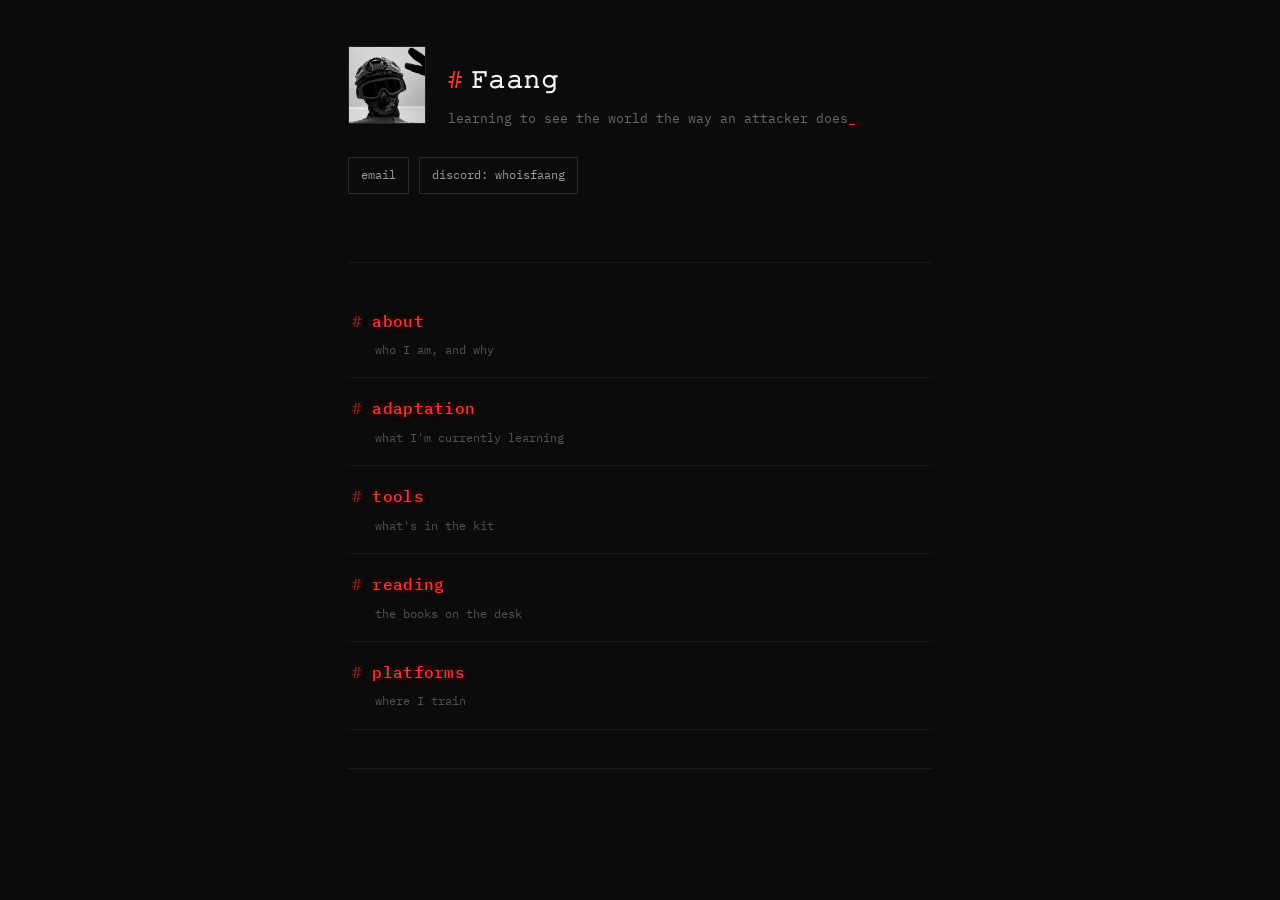
<file: index.html>
<!DOCTYPE html>
<html lang="en">
<head>
<meta charset="UTF-8" />
<meta name="viewport" content="width=device-width, initial-scale=1.0" />
<title>𝙵𝚊𝚊𝚗𝚐</title>
<link rel="stylesheet" href="style.css" />
</head>
<body>

<div class="wrap" id="top">

  <header>
    <div class="id-row">
      <img class="avatar" src="avatar.png" alt="𝙵𝚊𝚊𝚗𝚐" />
      <div class="id-text">
        <h1><span class="hash">#</span>𝙵𝚊𝚊𝚗𝚐</h1>
        <p class="tagline">learning to see the world the way an attacker does<span class="cur">_</span></p>
      </div>
    </div>

    <div class="badge-row">
      <a class="badge" href="mailto:bj101mj@gmail.com">email</a>
      <span class="badge" style="cursor:default;">discord: whoisfaang</span>
    </div>
  </header>

  <hr class="rule" />

  <nav class="menu">
    <a class="menu-item" href="about.html">
      <span class="mi-top"><span class="hash">#</span>about</span>
      <span class="mi-desc">who I am, and why</span>
    </a>
    <a class="menu-item" href="adaptation.html">
      <span class="mi-top"><span class="hash">#</span>adaptation</span>
      <span class="mi-desc">what I'm currently learning</span>
    </a>
    <a class="menu-item" href="tools.html">
      <span class="mi-top"><span class="hash">#</span>tools</span>
      <span class="mi-desc">what's in the kit</span>
    </a>
    <a class="menu-item" href="reading.html">
      <span class="mi-top"><span class="hash">#</span>reading</span>
      <span class="mi-desc">the books on the desk</span>
    </a>
    <a class="menu-item" href="platforms.html">
      <span class="mi-top"><span class="hash">#</span>platforms</span>
      <span class="mi-desc">where I train</span>
    </a>
  </nav>

  <hr class="rule" />


</div>

</body>
</html>
</file>
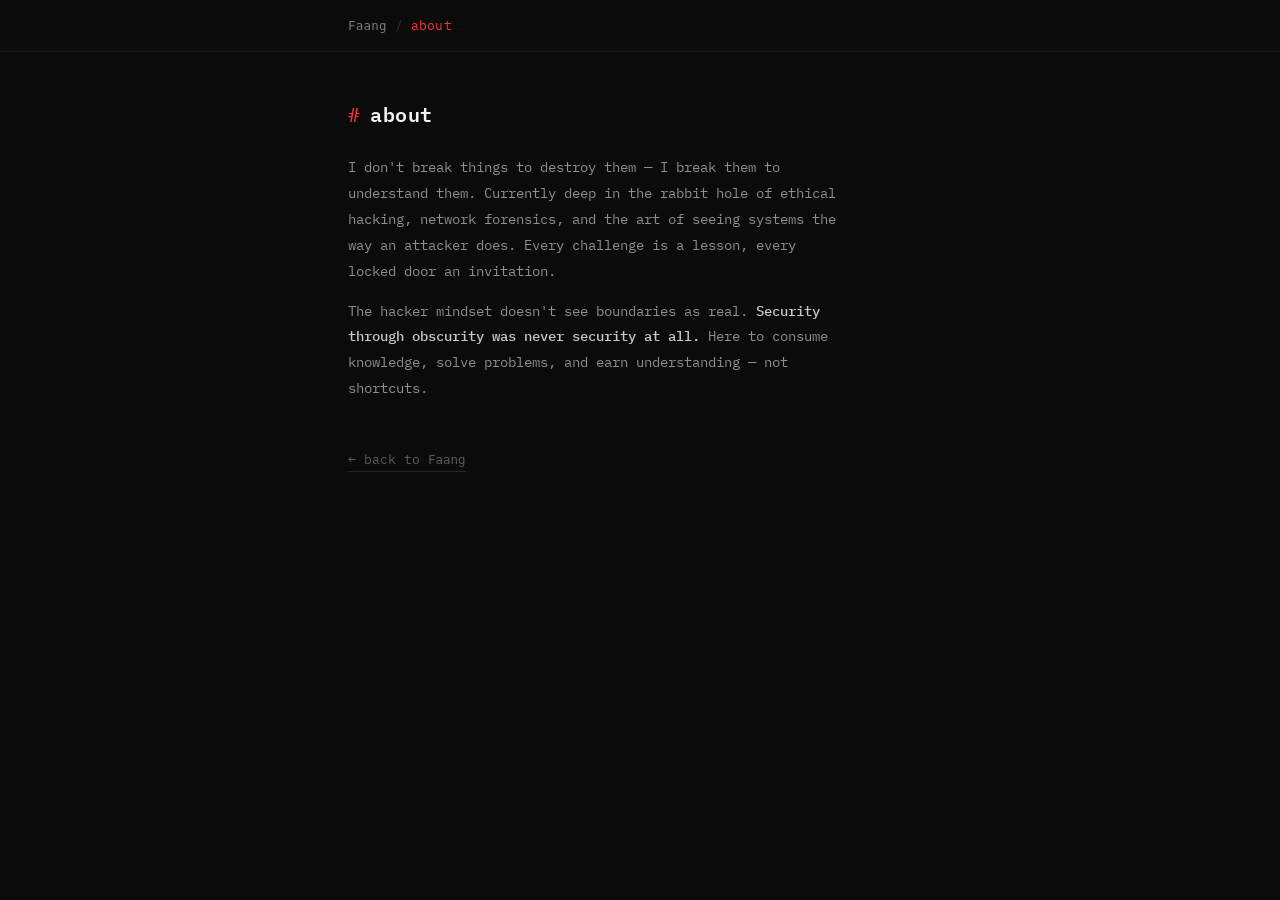
<file: about.html>
<!DOCTYPE html>
<html lang="en">
<head>
<meta charset="UTF-8" />
<meta name="viewport" content="width=device-width, initial-scale=1.0" />
<title>about — 𝙵𝚊𝚊𝚗𝚐</title>
<link rel="stylesheet" href="style.css" />
</head>
<body>

<div class="crumbbar">
  <div class="crumb-inner">
    <a href="index.html">𝙵𝚊𝚊𝚗𝚐</a><span class="crumb-sep">/</span><span class="crumb-current">about</span>
  </div>
</div>

<div class="wrap">
  <section style="padding-top:44px;">
    <p class="page-title"><span class="hash">#</span>about</p>
    <p class="body-text">I don't break things to destroy them — I break them to understand them. Currently deep in the rabbit hole of ethical hacking, network forensics, and the art of seeing systems the way an attacker does. Every challenge is a lesson, every locked door an invitation.</p>
    <p class="body-text">The hacker mindset doesn't see boundaries as real. <b>Security through obscurity was never security at all.</b> Here to consume knowledge, solve problems, and earn understanding — not shortcuts.</p>
  </section>

  <a class="back-link" href="index.html">&larr; back to 𝙵𝚊𝚊𝚗𝚐</a>
</div>

</body>
</html>
</file>
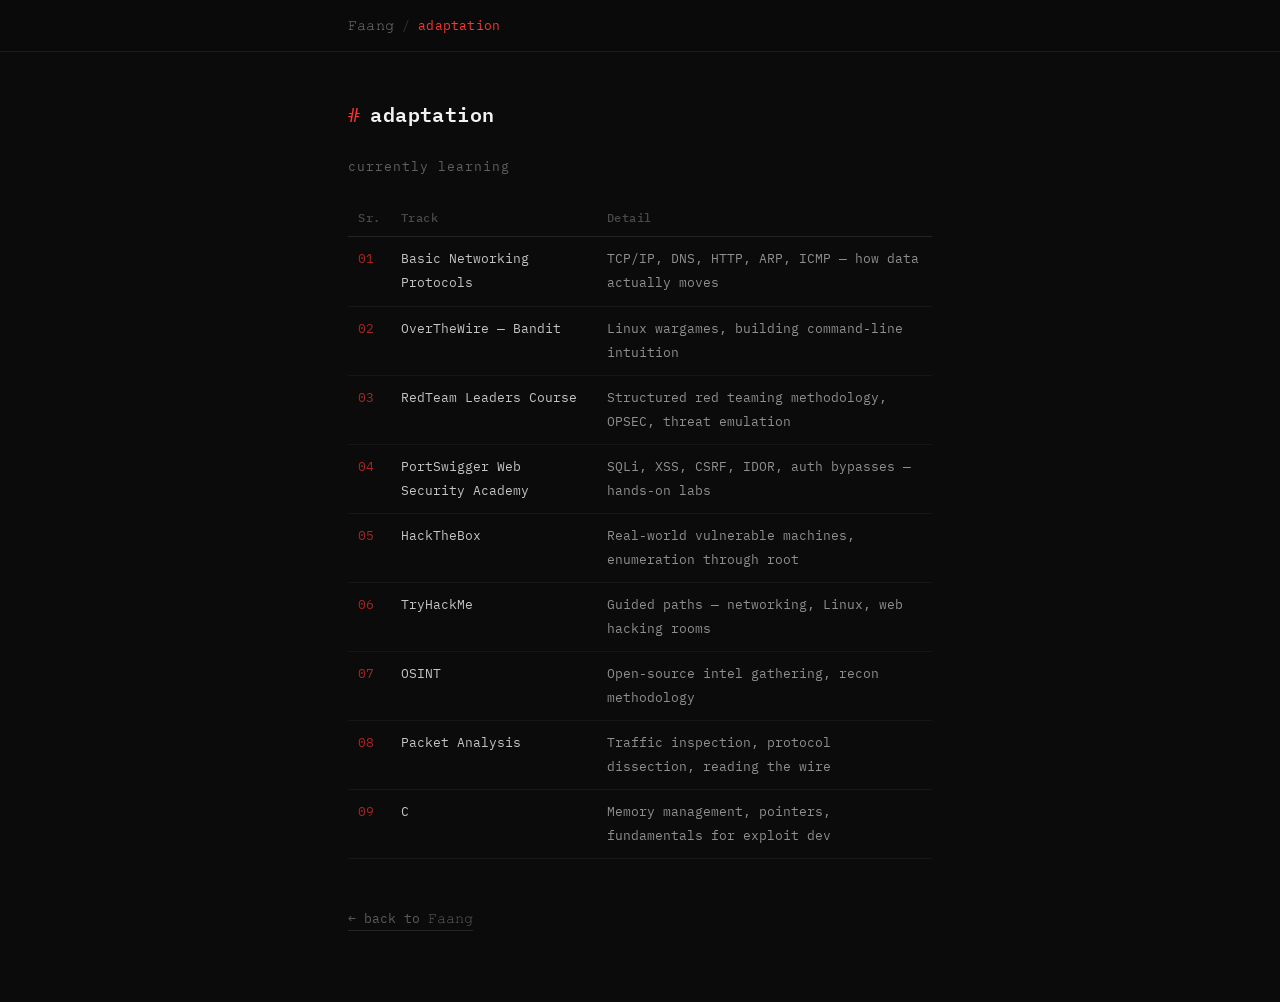
<file: adaptation.html>
<!DOCTYPE html>
<html lang="en">
<head>
<meta charset="UTF-8" />
<meta name="viewport" content="width=device-width, initial-scale=1.0" />
<title>adaptation — 𝙵𝚊𝚊𝚗𝚐</title>
<link rel="stylesheet" href="style.css" />
</head>
<body>

<div class="crumbbar">
  <div class="crumb-inner">
    <a href="index.html">𝙵𝚊𝚊𝚗𝚐</a><span class="crumb-sep">/</span><span class="crumb-current">adaptation</span>
  </div>
</div>

<div class="wrap">
  <section style="padding-top:44px;">
    <p class="page-title"><span class="hash">#</span>adaptation</p>
    <p class="lbl" style="margin-bottom:20px;">currently learning</p>
    <table>
      <thead>
        <tr><th>Sr.</th><th>Track</th><th>Detail</th></tr>
      </thead>
      <tbody>
        <tr><td class="idx">01</td><td class="name">Basic Networking Protocols</td><td>TCP/IP, DNS, HTTP, ARP, ICMP — how data actually moves</td></tr>
        <tr><td class="idx">02</td><td class="name">OverTheWire — Bandit</td><td>Linux wargames, building command-line intuition</td></tr>
        <tr><td class="idx">03</td><td class="name">RedTeam Leaders Course</td><td>Structured red teaming methodology, OPSEC, threat emulation</td></tr>
        <tr><td class="idx">04</td><td class="name">PortSwigger Web Security Academy</td><td>SQLi, XSS, CSRF, IDOR, auth bypasses — hands-on labs</td></tr>
        <tr><td class="idx">05</td><td class="name">HackTheBox</td><td>Real-world vulnerable machines, enumeration through root</td></tr>
        <tr><td class="idx">06</td><td class="name">TryHackMe</td><td>Guided paths — networking, Linux, web hacking rooms</td></tr>
        <tr><td class="idx">07</td><td class="name">OSINT</td><td>Open-source intel gathering, recon methodology</td></tr>
        <tr><td class="idx">08</td><td class="name">Packet Analysis</td><td>Traffic inspection, protocol dissection, reading the wire</td></tr>
        <tr><td class="idx">09</td><td class="name">C</td><td>Memory management, pointers, fundamentals for exploit dev</td></tr>
      </tbody>
    </table>
  </section>

  <a class="back-link" href="index.html">&larr; back to 𝙵𝚊𝚊𝚗𝚐</a>
</div>

</body>
</html>
</file>
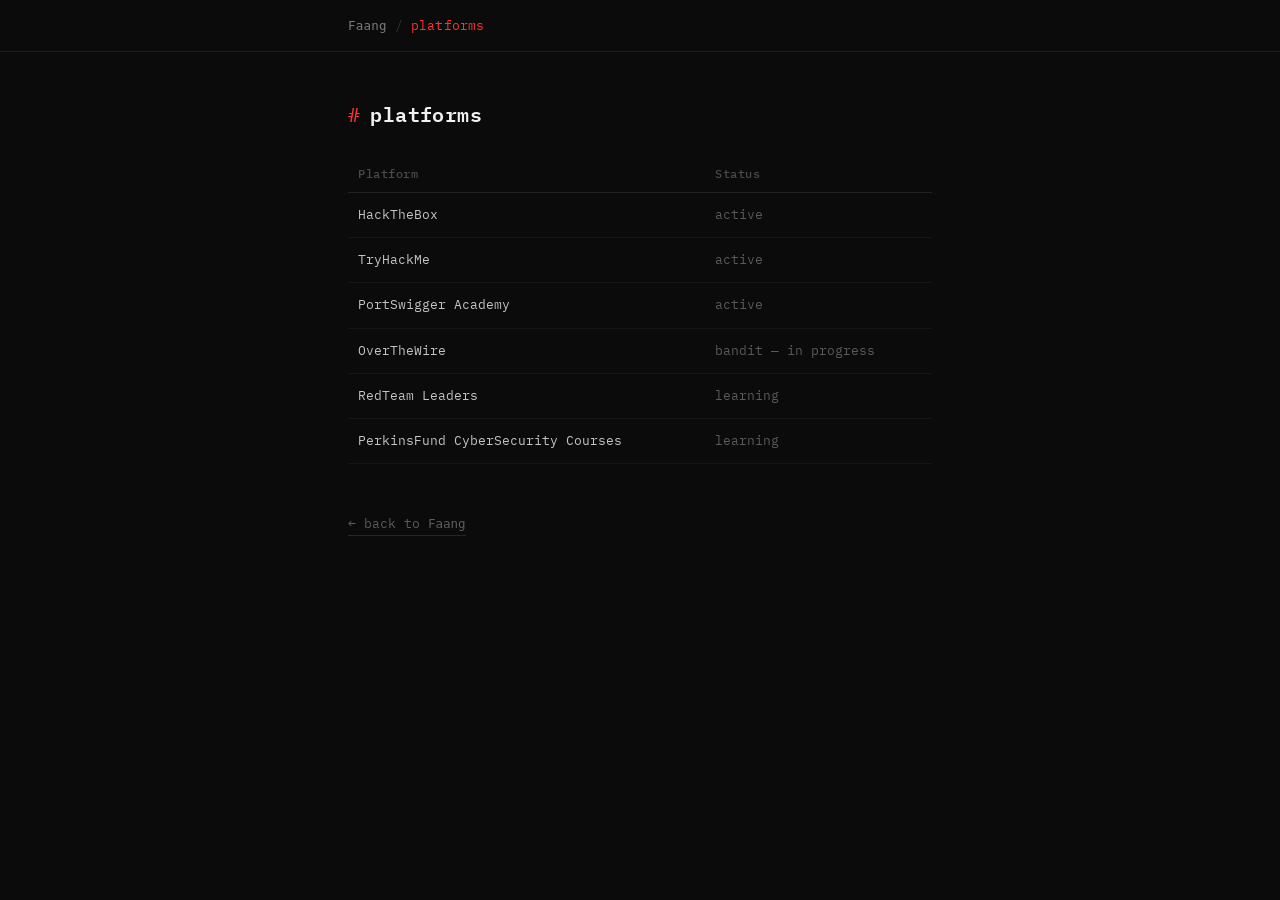
<file: platforms.html>
<!DOCTYPE html>
<html lang="en">
<head>
<meta charset="UTF-8" />
<meta name="viewport" content="width=device-width, initial-scale=1.0" />
<title>platforms — 𝙵𝚊𝚊𝚗𝚐</title>
<link rel="stylesheet" href="style.css" />
</head>
<body>

<div class="crumbbar">
  <div class="crumb-inner">
    <a href="index.html">𝙵𝚊𝚊𝚗𝚐</a><span class="crumb-sep">/</span><span class="crumb-current">platforms</span>
  </div>
</div>

<div class="wrap">
  <section style="padding-top:44px;">
    <p class="page-title"><span class="hash">#</span>platforms</p>
    <table>
      <thead><tr><th>Platform</th><th>Status</th></tr></thead>
      <tbody>
        <tr><td class="name">HackTheBox</td><td class="status">active</td></tr>
        <tr><td class="name">TryHackMe</td><td class="status">active</td></tr>
        <tr><td class="name">PortSwigger Academy</td><td class="status">active</td></tr>
        <tr><td class="name">OverTheWire</td><td class="status">bandit — in progress</td></tr>
        <tr><td class="name">RedTeam Leaders</td><td class="status">learning</td></tr>
        <tr><td class="name">PerkinsFund CyberSecurity Courses</td><td class="status">learning</td></tr>
      </tbody>
    </table>
  </section>

  <a class="back-link" href="index.html">&larr; back to 𝙵𝚊𝚊𝚗𝚐</a>
</div>

</body>
</html>
</file>
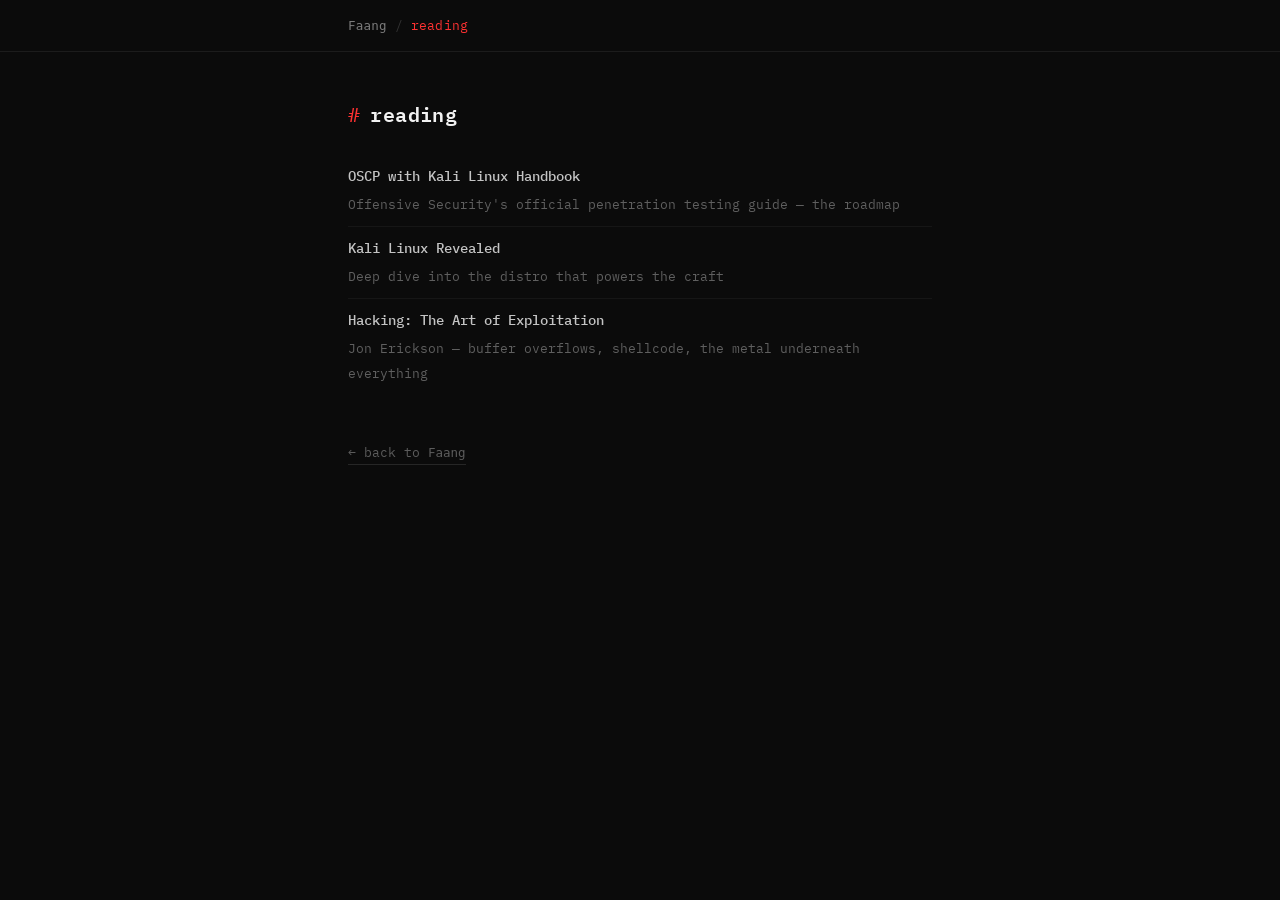
<file: reading.html>
<!DOCTYPE html>
<html lang="en">
<head>
<meta charset="UTF-8" />
<meta name="viewport" content="width=device-width, initial-scale=1.0" />
<title>reading — 𝙵𝚊𝚊𝚗𝚐</title>
<link rel="stylesheet" href="style.css" />
</head>
<body>

<div class="crumbbar">
  <div class="crumb-inner">
    <a href="index.html">𝙵𝚊𝚊𝚗𝚐</a><span class="crumb-sep">/</span><span class="crumb-current">reading</span>
  </div>
</div>

<div class="wrap">
  <section style="padding-top:44px;">
    <p class="page-title"><span class="hash">#</span>reading</p>
    <ul class="plain">
      <li><b>OSCP with Kali Linux Handbook</b><span class="desc">Offensive Security's official penetration testing guide — the roadmap</span></li>
      <li><b>Kali Linux Revealed</b><span class="desc">Deep dive into the distro that powers the craft</span></li>
      <li><b>Hacking: The Art of Exploitation</b><span class="desc">Jon Erickson — buffer overflows, shellcode, the metal underneath everything</span></li>
    </ul>
  </section>

  <a class="back-link" href="index.html">&larr; back to 𝙵𝚊𝚊𝚗𝚐</a>
</div>

</body>
</html>
</file>
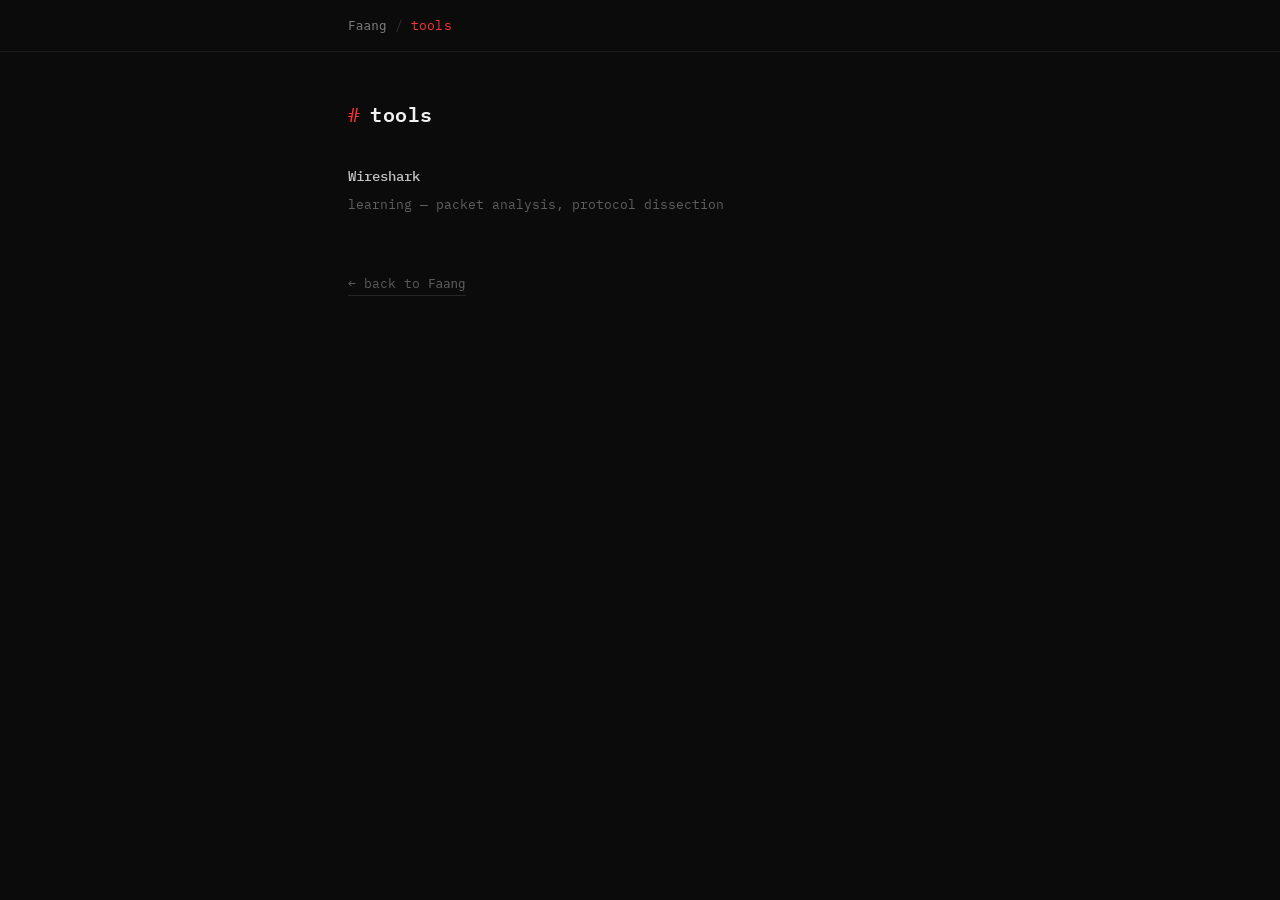
<file: tools.html>
<!DOCTYPE html>
<html lang="en">
<head>
<meta charset="UTF-8" />
<meta name="viewport" content="width=device-width, initial-scale=1.0" />
<title>tools — 𝙵𝚊𝚊𝚗𝚐</title>
<link rel="stylesheet" href="style.css" />
</head>
<body>

<div class="crumbbar">
  <div class="crumb-inner">
    <a href="index.html">𝙵𝚊𝚊𝚗𝚐</a><span class="crumb-sep">/</span><span class="crumb-current">tools</span>
  </div>
</div>

<div class="wrap">
  <section style="padding-top:44px;">
    <p class="page-title"><span class="hash">#</span>tools</p>
    <ul class="plain">
      <li><b>Wireshark</b><span class="desc">learning — packet analysis, protocol dissection</span></li>
    </ul>
  </section>

  <a class="back-link" href="index.html">&larr; back to 𝙵𝚊𝚊𝚗𝚐</a>
</div>

</body>
</html>
</file>
<file: style.css>
@import url('https://fonts.googleapis.com/css2?family=IBM+Plex+Mono:wght@400;500;600&display=swap');

*,*::before,*::after{box-sizing:border-box;margin:0;padding:0;}
html{scroll-behavior:smooth;}

:root{--accent:#FF3232;}

body{
  background:#0b0b0b;
  color:#8a8a8a;
  font-family:'IBM Plex Mono','Courier New',Courier,monospace;
  font-size:14.5px;
  line-height:1.85;
  padding:0 0 70px 0;
}

a{color:#9a9a9a;text-decoration:none;border-bottom:1px solid #2a2a2a;transition:color .15s ease,border-color .15s ease;}
a:hover{color:#ffffff;border-color:var(--accent);}

::selection{background:#242424;color:#fff;}
::-webkit-scrollbar{width:3px;}
::-webkit-scrollbar-track{background:#0b0b0b;}
::-webkit-scrollbar-thumb{background:#242424;}

.wrap{max-width:640px;margin:0 auto;padding:0 28px;}

/* breadcrumb (sub-pages) */
.crumbbar{
  position:sticky;top:0;z-index:50;
  background:rgba(11,11,11,0.92);
  border-bottom:1px solid #1c1c1c;
}
.crumb-inner{
  max-width:640px;margin:0 auto;padding:14px 28px;
  font-size:12.5px;letter-spacing:.2px;
}
.crumb-inner a{color:#7a7a7a;border-bottom:none;}
.crumb-inner a:hover{color:#fff;}
.crumb-sep{color:#333;margin:0 8px;}
.crumb-current{color:var(--accent);}

/* HEADER (index) */
header{padding:56px 0 30px 0;}

.id-row{display:flex;align-items:flex-start;gap:22px;margin-bottom:26px;}
.avatar{
  width:78px;height:78px;flex-shrink:0;margin-top:-10px;
  object-fit:cover;object-position:center 12%;
  filter:grayscale(100%) contrast(1.05) brightness(.95);
  border:1px solid #262626;
}
.id-text h1{
  font-size:24px;font-weight:600;color:#f2f2f2;letter-spacing:.5px;
  margin-bottom:6px;
}
.id-text h1 .hash{color:var(--accent);margin-right:8px;font-weight:400;}
.id-text .tagline{color:#6a6a6a;font-size:13px;}
.id-text .tagline .cur{color:var(--accent);animation:blink 1.2s step-end infinite;}
@keyframes blink{0%,100%{opacity:1;}50%{opacity:0;}}

.badge-row{display:flex;flex-wrap:wrap;gap:10px;margin-top:22px;}
.badge{
  display:inline-block;font-size:12px;color:#9a9a9a;
  border:1px solid #2a2a2a;padding:6px 12px;
}
.badge:hover{color:#fff;border-color:var(--accent);}

.rule{border:none;border-top:1px solid #1a1a1a;margin:38px 0;}

/* MENU (index sitemap, glowing) */
.menu{margin-bottom:6px;}
.menu-item{
  display:flex;flex-direction:column;gap:3px;
  padding:16px 4px;border-bottom:1px solid #161616;
  border-bottom-width:1px;
}
.menu-item:first-child{padding-top:6px;}
.menu-item .mi-top{
  color:var(--accent);
  font-size:16px;font-weight:500;letter-spacing:.3px;
  text-shadow:0 0 6px rgba(255,50,50,.45),0 0 16px rgba(255,50,50,.15);
  transition:text-shadow .2s ease, transform .2s ease;
  display:flex;align-items:center;
}
.menu-item .mi-top .hash{opacity:.55;margin-right:10px;font-weight:400;}
.menu-item .mi-desc{color:#525252;font-size:12px;padding-left:23px;}
.menu-item:hover .mi-top{
  text-shadow:0 0 10px rgba(255,50,50,.85),0 0 26px rgba(255,50,50,.4);
  transform:translateX(3px);
}
.menu-item:hover .mi-desc{color:#7a7a7a;}

/* SECTIONS (sub-pages) */
section{margin-bottom:6px;}
.page-title{
  font-size:20px;color:#f2f2f2;font-weight:600;letter-spacing:.4px;
  margin-bottom:22px;display:flex;align-items:center;
}
.page-title .hash{color:var(--accent);margin-right:10px;font-weight:400;}

.lbl{font-size:13px;color:#5f5f5f;letter-spacing:1px;margin-bottom:16px;}
.lbl .hash{color:var(--accent);margin-right:8px;}

p.body-text{color:#8f8f8f;font-size:14px;margin-bottom:14px;max-width:62ch;}
p.body-text:last-child{margin-bottom:0;}
p.body-text b, p.body-text strong{color:#c9c9c9;font-weight:500;}

/* table */
table{width:100%;border-collapse:collapse;margin-bottom:8px;font-size:13px;}
th{
  text-align:left;color:#4a4a4a;font-weight:500;
  font-size:11.5px;letter-spacing:.5px;
  padding:8px 10px;border-bottom:1px solid #222;
}
td{padding:10px 10px;border-bottom:1px solid #161616;color:#8f8f8f;vertical-align:top;}
tr:last-child td{border-bottom:1px solid #161616;}
td.idx{color:var(--accent);opacity:.65;width:28px;}
td.name{color:#c4c4c4;}
td.status{color:#5a5a5a;white-space:nowrap;}
tbody tr:hover td{color:#dedede;}
tbody tr:hover td.idx{opacity:1;}

/* simple list */
ul.plain{list-style:none;}
ul.plain li{padding:9px 0;border-bottom:1px solid #161616;color:#8f8f8f;font-size:13.5px;}
ul.plain li:last-child{border-bottom:none;}
ul.plain li b{color:#c4c4c4;font-weight:500;display:block;margin-bottom:3px;}
ul.plain li span.desc{color:#5f5f5f;font-size:12.5px;}

/* sign-off + contact (index bottom) */
.signoff{display:flex;align-items:center;gap:16px;margin-bottom:28px;}
.signoff .avatar{width:44px;height:44px;margin-top:0;}
.signoff .sign-name{font-size:16px;font-weight:600;color:#e8e8e8;letter-spacing:.5px;}
.signoff .sign-name .hash{color:var(--accent);margin-right:6px;font-weight:400;}

/* back link (sub-pages, bottom) */
.back-link{
  display:inline-block;margin-top:40px;font-size:12.5px;
  color:#5c5c5c;border-bottom:1px solid #262626;
}
.back-link:hover{color:var(--accent);border-color:var(--accent);}

@media (max-width:560px){
  .id-row{gap:16px;}
  .avatar{width:62px;height:62px;}
  .id-text h1{font-size:19px;}
  .menu-item .mi-top{font-size:14.5px;}
}
</file>
